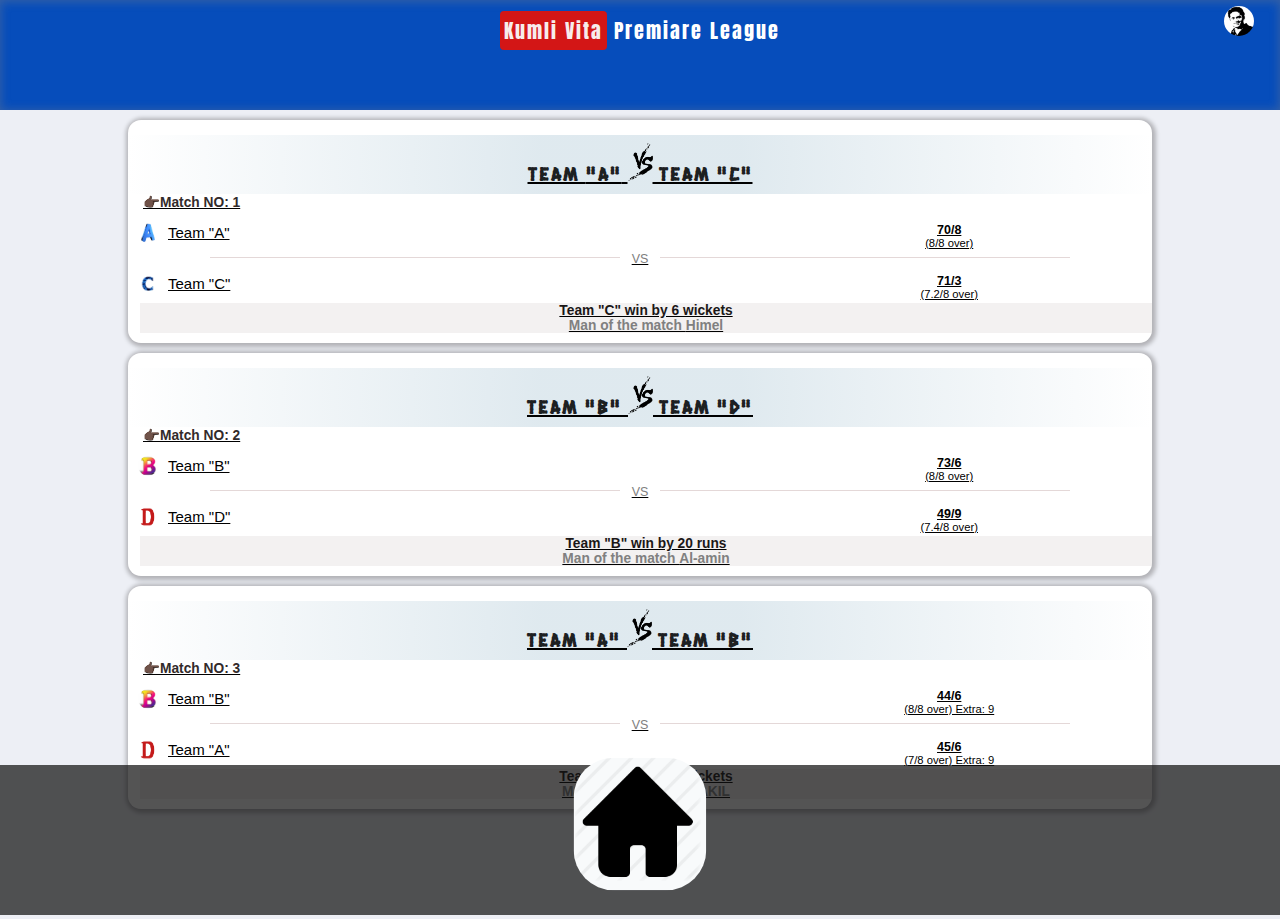
<file: index.html>
<!DOCTYPE html>
<html>
<head>
    <title></title>
    <meta name="viewport" content="width=device-width, initial-scale=1.0">
    <link rel="stylesheet" type="text/css" href="css/style.css">
    <link rel="stylesheet" type="text/css" href="css/responsive.css">
    <link rel="preconnect" href="https://fonts.gstatic.com">
    <link href="https://fonts.googleapis.com/css2?family=Hanalei+Fill&display=swap" rel="stylesheet">
    <link rel="stylesheet" href="https://stackpath.bootstrapcdn.com/bootstrap/4.1.3/css/bootstrap.min.css" integrity="sha384-MCw98/SFnGE8fJT3GXwEOngsV7Zt27NXFoaoApmYm81iuXoPkFOJwJ8ERdknLPMO" crossorigin="anonymous">
</head> 

<body>
  <!-- Mobile Nav Section Starts  -->
  <section class="navbar-wrapper">
    <nav>
      <ul>
        <li> <a href="index.html"><img src="image/home.png" alt="Home"  class="active-item"></a> </li>
        <!-- <li> <a href="result.html"><img src="image/schedule.png" alt="Schedule"></a> </li> -->
        <!-- <li> <a href="Ranking.html"><img src="image/Ranking.png" alt="Ranking"></a> </li> -->
      </ul>
    </nav>
  </section>


<section>
   <div class="logo_wrapper">
      <!-- Logo  -->
       <span class="logo"> <span class="logo-inside">Kumli Vita</span> Premiare League</span>
      <!-- Profile Image  -->
      <div class="Profile-Wrapper">
         <img class="ProfileImage" src="image/kamrul.png" alt="">
      </div>
 
 <!-- <div class="top">
   <span class="badge badge-pill badge-primary">Highest Run: Himel (Team C) : 40</span>
   <span class="badge badge-pill badge-primary mt-1">Highest Wickets: Rifat (Team B) : 4</span>
 </div> -->
   </div>
 
</section>


<section>
<!------------------------------
   Team result section Start 
 ------------------------------->
 <!-- Match schedule container 1  -->
 <a href="result_a_c_1.html" class="match__card__link">
   <div class="match-card-container">
      <!-- Card Header of match  -->
      <div class="matah-header">
         <h5>Team <strong >"A"</strong> <span><img src="image/vs.png" alt="" class="vs-img"></span> Team "C" </h5>
         <p class="bg bg-light"><span class="mr-1">&#128073;&#127999;</span>Match NO: 1</p>
      </div>
      <!-- Team Info  -->
      <div class="team">
         <div class="left">
            <img src="image/a.png" alt="">
            <span>Team "A"</span>
         </div>
         <div class="right">
            <p>70/8</p>
            <span>(8/8 over)</span>
         </div>
      </div>
      <p id="vs__divider">VS</p>
      <div class="team">
         
         <div class="left">
            <img src="image/c.png" alt="">
            <span>Team "C"</span>
         </div>
         
         <div class="right">
            <p>71/3</p>
            <span>(7.2/8 over)</span>
         </div>
      </div>
      <p class="result-info">Team "C" win by 6 wickets<br><span style="color: gray;">Man of the match <strong class="text-bold">Himel</strong></span></p>
   </div>
 </a>
 
  <!---------------------- Match schedule container (2)-----------------------------  -->

  <a href="result_b_d_2.html" class="match__card__link">
   <div class="match-card-container">
      <!-- Card Header of match  -->
      <div class="matah-header">
         <h5>Team <strong >"B"</strong> <span><img src="image/vs.png" alt="" class="vs-img"></span> Team "D" </h5>
         <p class="bg bg-light"><span class="mr-1">&#128073;&#127999;</span>Match NO: 2</p>
      </div>
      <!-- Team Info  -->
      <div class="team">
         <div class="left">
            <img src="image/b.png" alt="">
            <span>Team "B"</span>
         </div>
         <div class="right">
            <p>73/6</p>
            <span>(8/8 over)</span>
         </div>
      </div>
      <p id="vs__divider">VS</p>
      <div class="team">
         
         <div class="left">
            <img src="image/d.png" alt="">
            <span>Team "D"</span>
         </div>
         
         <div class="right">
            <p>49/9</p>
            <span>(7.4/8 over)</span>
         </div>
      </div>
      <p class="result-info">Team "B" win by 20 runs<br><span style="color: gray;">Man of the match <strong class="text-bold">Al-amin</strong></span></p>
   </div>
 </a>
 
  <!---------------------- Match schedule container (3)-----------------------------  -->

  <a href="result_a_b_3.html" class="match__card__link">
   <div class="match-card-container">
      <!-- Card Header of match  -->
      <div class="matah-header">
         <h5>Team <strong >"A"</strong> <span><img src="image/vs.png" alt="" class="vs-img"></span> Team "B" </h5>
         <p class="bg bg-light"><span class="mr-1">&#128073;&#127999;</span>Match NO: 3</p>
      </div>
      <!-- Team Info  -->
      <div class="team">
         <div class="left">
            <img src="image/b.png" alt="">
            <span>Team "B"</span>
         </div>
         <div class="right">
            <p>44/6</p>
            <span>(8/8 over) Extra: 9</span>
         </div>
      </div>

      <p id="vs__divider">VS</p>

      <div class="team">      
         <div class="left">
            <img src="image/d.png" alt="">
            <span>Team "A"</span>
         </div>
         
         <div class="right">
            <p>45/6</p>
            <span>(7/8 over) Extra: 9</span>
         </div>
      </div>
      <p class="result-info">Team "A" win by 3 wickets<br><span style="color: gray;">Man of the match <strong class="text-bold">SHAKIL</strong></span></p>
   </div>
  </a>
 




<script src="js/jquery-1.12.4.min.js"></script>
<script src="js/popper.min.js"></script>
<script src="js/bootstrap.min.js"></script>




<!-- <script src="js/typed.js"></script>
<script src="js/slick.min.js"></script>
<script src="js/font-awesome.js"></script>
<script src="js/mixitup.min.js"></script>
<script src="js/venobox.min.js"></script>
<script src="js/wow.min.js"></script> -->
<script src="js/scripts.js"></script>
</body>
</html>
</file>
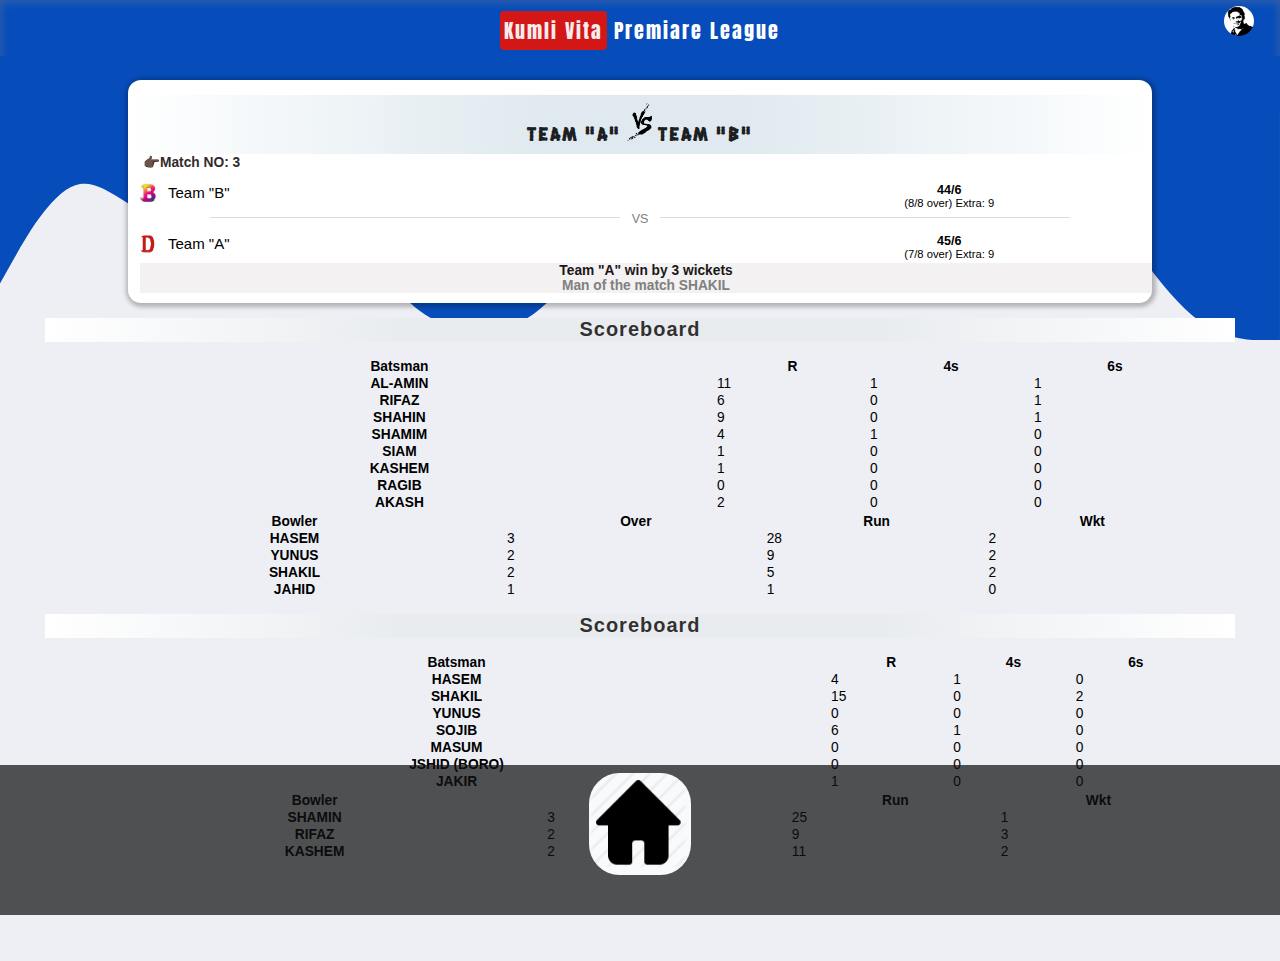
<file: result_a_b_3.html>
<!DOCTYPE html>
<html>
<head>
    <title></title>
    <meta name="viewport" content="width=device-width, initial-scale=1.0">
    <link rel="stylesheet" type="text/css" href="css/style.css">
    <link rel="stylesheet" type="text/css" href="css/responsive.css">
    <link rel="preconnect" href="https://fonts.gstatic.com">
    <link href="https://fonts.googleapis.com/css2?family=Hanalei+Fill&display=swap" rel="stylesheet">
    <link rel="stylesheet" href="https://stackpath.bootstrapcdn.com/bootstrap/4.1.3/css/bootstrap.min.css" integrity="sha384-MCw98/SFnGE8fJT3GXwEOngsV7Zt27NXFoaoApmYm81iuXoPkFOJwJ8ERdknLPMO" crossorigin="anonymous">
</head> 

<body>
  <!-- Mobile Nav Section Starts  -->
<section class="navbar-wrapper">
  <nav>
    <ul>
      <li> <a href="index.html"><img src="image/home.png" alt="Home" ></a> </li>
      <!-- <li> <a href="result.html"><img src="image/schedule.png" alt="Schedule"></a> </li> -->
      <!-- <li> <a href="Ranking.html"><img src="image/Ranking.png" alt="Ranking"></a> </li> -->
    </ul>
  </nav>
</section>


<section >
   <div class="logo_wrapper">
      <!-- Logo  -->
       <span class="logo"> <span class="logo-inside">Kumli Vita</span> Premiare League</span>
      <!-- Profile Image  -->
      <div class="Profile-Wrapper">
         <img class="ProfileImage" src="image/kamrul.png" alt="">
      </div>
      <svg xmlns="http://www.w3.org/2000/svg" viewBox="0 0 1440 320"><path fill="#064DBB" fill-opacity="1" d="M0,256L15,229.3C30,203,60,149,90,144C120,139,150,181,180,176C210,171,240,117,270,101.3C300,85,330,107,360,144C390,181,420,235,450,266.7C480,299,510,309,540,309.3C570,309,600,299,630,261.3C660,224,690,160,720,149.3C750,139,780,181,810,213.3C840,245,870,267,900,256C930,245,960,203,990,170.7C1020,139,1050,117,1080,101.3C1110,85,1140,75,1170,90.7C1200,107,1230,149,1260,192C1290,235,1320,277,1350,298.7C1380,320,1410,320,1425,320L1440,320L1440,0L1425,0C1410,0,1380,0,1350,0C1320,0,1290,0,1260,0C1230,0,1200,0,1170,0C1140,0,1110,0,1080,0C1050,0,1020,0,990,0C960,0,930,0,900,0C870,0,840,0,810,0C780,0,750,0,720,0C690,0,660,0,630,0C600,0,570,0,540,0C510,0,480,0,450,0C420,0,390,0,360,0C330,0,300,0,270,0C240,0,210,0,180,0C150,0,120,0,90,0C60,0,30,0,15,0L0,0Z"></path></svg>
   </div>

</section>


<section class="margin_negative40">
<!------------------------------
   Team result section Start 
 ------------------------------->
 <div class="match-card-container">
  <!-- Card Header of match  -->
  <div class="matah-header">
     <h5>Team <strong >"A"</strong> <span><img src="image/vs.png" alt="" class="vs-img"></span> Team "B" </h5>
     <p class="bg bg-light"><span class="mr-1">&#128073;&#127999;</span>Match NO: 3</p>
  </div>
  <!-- Team Info  -->
  <div class="team">
     <div class="left">
        <img src="image/b.png" alt="">
        <span>Team "B"</span>
     </div>
     <div class="right">
        <p>44/6</p>
        <span>(8/8 over) Extra: 9</span>
     </div>
  </div>

  <p id="vs__divider">VS</p>

  <div class="team">      
     <div class="left">
        <img src="image/d.png" alt="">
        <span>Team "A"</span>
     </div>
     
     <div class="right">
        <p>45/6</p>
        <span>(7/8 over) Extra: 9</span>
     </div>
  </div>
  <p class="result-info">Team "A" win by 3 wickets<br><span style="color: gray;">Man of the match <strong class="text-bold">SHAKIL</strong></span></p>
</div>
        <!-- Score Board for each match  -->
        <div class="scoreboard_wrapper" id="one">
          <div class="score_tabs">
             <h5>Scoreboard</h5>
          </div>
           <!-- Batsman section  -->
           <table class="table" id="score_table">
             <thead class="thead-light">
               <tr>
                 <th scope="col">Batsman</th>
                 <th scope="col">R</th>
                 <th scope="col">4s</th>
                 <th scope="col">6s</th>
               </tr>
             </thead>
             <tbody>
               <tr>
                 <th scope="row">AL-AMIN</th>
                 <td>11</td>
                 <td>1</td>
                 <td>1</td>
               </tr>
               <tr>
                 <th scope="row">RIFAZ</th>
                 <td>6</td>
                 <td>0</td>
                 <td>1</td>
               </tr>
               <tr>
                 <th scope="row">SHAHIN</th>
                 <td>9</td>
                 <td>0</td>
                 <td>1</td>
               </tr>
               <tr>
                 <th scope="row">SHAMIM</th>
                 <td>4</td>
                 <td>1</td>
                 <td>0</td>
               </tr>
               <tr>
                 <th scope="row">SIAM</th>
                 <td>1</td>
                 <td>0</td>
                 <td>0</td>
               </tr>
               <tr>
                 <th scope="row">KASHEM</th>
                 <td>1</td>
                 <td>0</td>
                 <td>0</td>
               </tr>
               <tr>
                 <th scope="row">RAGIB</th>
                 <td>0</td>
                 <td>0</td>
                 <td>0</td>
               </tr>
               <tr>
                <th scope="row">AKASH</th>
                <td>2</td>
                <td>0</td>
                <td>0</td>
              </tr>
 
 
             </tbody>
           </table>
    
           <!-- Bowler Section  -->
           <table class="table" id="score_table">
             <thead class="thead-light">
               <tr>
                 <th scope="col">Bowler</th>
                 <th scope="col">Over</th>
                 <th scope="col">Run</th>
                 <th scope="col">Wkt</th>
               </tr>
             </thead>
             <tbody>
               <tr>
                 <th scope="row">HASEM</th>
                 <td>3</td>
                 <td>28</td>
                 <td>2</td>
               </tr>
               <tr>
                 <th scope="row">YUNUS</th>
                 <td>2</td>
                 <td>9</td>
                 <td>2</td>
               </tr>
               <tr>
                 <th scope="row">SHAKIL</th>
                 <td>2</td>
                 <td>5</td>
                 <td>2</td>
               </tr>
               <tr>
                 <th scope="row">JAHID</th>
                 <td>1</td>
                 <td>1</td>
                 <td>0</td>
               </tr>
             </tbody>
           </table>
       </div>
   <!-- Score Board for each match  -->
   <div class="scoreboard_wrapper" id="two">
      <div class="score_tabs">
         <h5>Scoreboard</h5>
      </div>
       <!-- Batsman section  -->
       <table class="table" id="score_table">
         <thead class="thead-light">
           <tr>
             <th scope="col ">Batsman</th>
             <th scope="col">R</th>
             <th scope="col">4s</th>
             <th scope="col">6s</th>
           </tr>
         </thead>
         <tbody>
           <tr>
             <th scope="row">HASEM</th>
             <td>4</td>
             <td>1</td>
             <td>0</td>
           </tr>
           <tr>
             <th scope="row">SHAKIL</th>
             <td>15</td>
             <td>0</td>
             <td>2</td>
           </tr>
           <tr>
             <th scope="row">YUNUS</th>
             <td>0</td>
             <td>0</td>
             <td>0</td>
           </tr>
           <tr>
             <th scope="row">SOJIB</th>
             <td>6</td>
             <td>1</td>
             <td>0</td>
           </tr>
           <tr>
             <th scope="row">MASUM</th>
             <td>0</td>
             <td>0</td>
             <td>0</td>
           </tr>
           <tr>
             <th scope="row">JSHID (BORO)</th>
             <td>0</td>
             <td>0</td>
             <td>0</td>
           </tr>
           <tr>
             <th scope="row">JAKIR</th>
             <td>1</td>
             <td>0</td>
             <td>0</td>
           </tr>
         
         </tbody>
       </table>

       <!-- Bowler Section  -->
       <table class="table" id="score_table">
         <thead class="thead-light">
           <tr>
             <th scope="col">Bowler</th>
             <th scope="col">Over</th>
             <th scope="col">Run</th>
             <th scope="col">Wkt</th>
           </tr>
         </thead>
         <tbody>
           <tr>
             <th scope="row">SHAMIN</th>
             <td>3</td>
             <td>25</td>
             <td>1</td>
           </tr>
           <tr>
             <th scope="row">RIFAZ</th>
             <td>2</td>
             <td>9</td>
             <td>3</td>
           </tr>
           <tr>
             <th scope="row">KASHEM</th>
             <td>2</td>
             <td>11</td>
             <td>2</td>
           </tr>
         </tbody>
       </table>
   </div>




</section>






<script src="js/jquery-1.12.4.min.js"></script>
<script src="js/popper.min.js"></script>
<script src="js/bootstrap.min.js"></script>

<script src="js/font-awesome.js"></script>
<script src="js/scripts.js"></script>
</body>
</html>
</file>
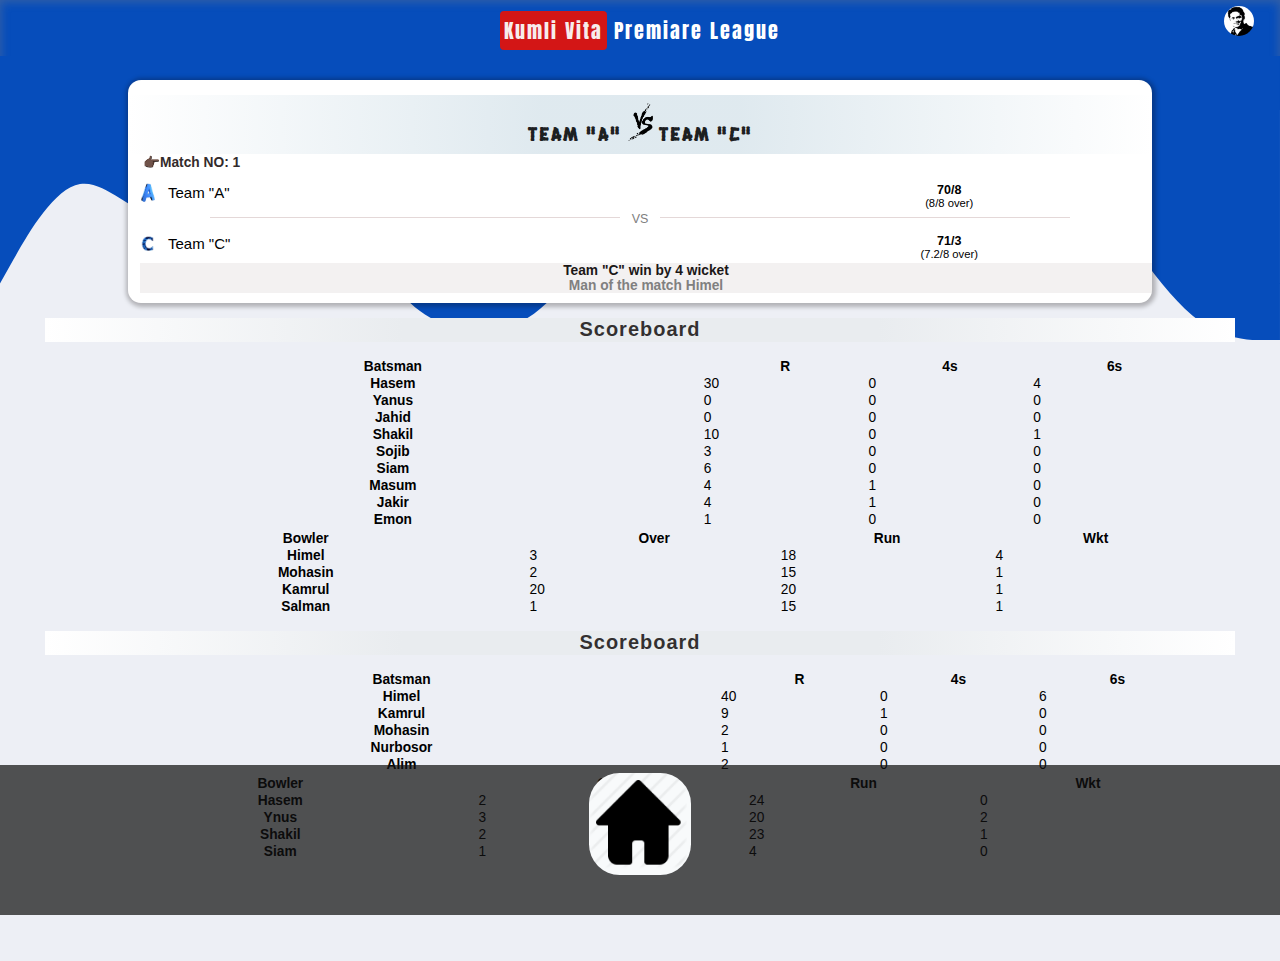
<file: result_a_c_1.html>
<!DOCTYPE html>
<html>
<head>
    <title></title>
    <meta name="viewport" content="width=device-width, initial-scale=1.0">
    <link rel="stylesheet" type="text/css" href="css/style.css">
    <link rel="stylesheet" type="text/css" href="css/responsive.css">
    <link rel="preconnect" href="https://fonts.gstatic.com">
    <link href="https://fonts.googleapis.com/css2?family=Hanalei+Fill&display=swap" rel="stylesheet">
    <link rel="stylesheet" href="https://stackpath.bootstrapcdn.com/bootstrap/4.1.3/css/bootstrap.min.css" integrity="sha384-MCw98/SFnGE8fJT3GXwEOngsV7Zt27NXFoaoApmYm81iuXoPkFOJwJ8ERdknLPMO" crossorigin="anonymous">
</head> 

<body>
  <!-- Mobile Nav Section Starts  -->
<section class="navbar-wrapper">
  <nav>
    <ul>
      <li> <a href="index.html"><img src="image/home.png" alt="Home" ></a> </li>
      <!-- <li> <a href="result.html"><img src="image/schedule.png" alt="Schedule"></a> </li> -->
      <!-- <li> <a href="Ranking.html"><img src="image/Ranking.png" alt="Ranking"></a> </li> -->
    </ul>
  </nav>
</section>


<section >
   <div class="logo_wrapper">
      <!-- Logo  -->
       <span class="logo"> <span class="logo-inside">Kumli Vita</span> Premiare League</span>
      <!-- Profile Image  -->
      <div class="Profile-Wrapper">
         <img class="ProfileImage" src="image/kamrul.png" alt="">
      </div>
      <svg xmlns="http://www.w3.org/2000/svg" viewBox="0 0 1440 320"><path fill="#064DBB" fill-opacity="1" d="M0,256L15,229.3C30,203,60,149,90,144C120,139,150,181,180,176C210,171,240,117,270,101.3C300,85,330,107,360,144C390,181,420,235,450,266.7C480,299,510,309,540,309.3C570,309,600,299,630,261.3C660,224,690,160,720,149.3C750,139,780,181,810,213.3C840,245,870,267,900,256C930,245,960,203,990,170.7C1020,139,1050,117,1080,101.3C1110,85,1140,75,1170,90.7C1200,107,1230,149,1260,192C1290,235,1320,277,1350,298.7C1380,320,1410,320,1425,320L1440,320L1440,0L1425,0C1410,0,1380,0,1350,0C1320,0,1290,0,1260,0C1230,0,1200,0,1170,0C1140,0,1110,0,1080,0C1050,0,1020,0,990,0C960,0,930,0,900,0C870,0,840,0,810,0C780,0,750,0,720,0C690,0,660,0,630,0C600,0,570,0,540,0C510,0,480,0,450,0C420,0,390,0,360,0C330,0,300,0,270,0C240,0,210,0,180,0C150,0,120,0,90,0C60,0,30,0,15,0L0,0Z"></path></svg>
   </div>

</section>


<section class="margin_negative40">
<!------------------------------
   Team result section Start 
 ------------------------------->
   <div class="match-card-container">
      <!-- Card Header of match  -->
      <div class="matah-header">
         <h5>Team <strong >"A"</strong> <span><img src="image/vs.png" alt="" class="vs-img"></span> Team "C" </h5>
         <p class="bg bg-light"><span class="mr-1">&#128073;&#127999;</span>Match NO: 1</p>
      </div>
      <!-- Team Info  -->
      <div class="team" id="item_one">
         <div class="left">
            <img src="image/a.png" alt="">
            <span>Team "A"</span>
         </div>
         <div class="right">
            <p>70/8</p>
            <span>(8/8 over)</span>
         </div>
      </div>
      <p id="vs__divider">VS</p>
      <div class="team " id="item_two">
         
         <div class="left">
            <img src="image/c.png" alt="">
            <span>Team "C"</span>
         </div>
         
         <div class="right">
            <p>71/3</p>
            <span>(7.2/8 over)</span>
         </div>
      </div>
      <p class="result-info">Team "C" win by 4 wicket<br><span style="color: gray;">Man of the match <strong class="text-bold">Himel</strong></span></p>
   </div>
        <!-- Score Board for each match  -->
        <div class="scoreboard_wrapper" id="one">
          <div class="score_tabs">
             <h5>Scoreboard</h5>
          </div>
           <!-- Batsman section  -->
           <table class="table" id="score_table">
             <thead class="thead-light">
               <tr>
                 <th scope="col ">Batsman</th>
                 <th scope="col">R</th>
                 <th scope="col">4s</th>
                 <th scope="col">6s</th>
               </tr>
             </thead>
             <tbody>
               <tr>
                 <th scope="row">Hasem</th>
                 <td>30</td>
                 <td>0</td>
                 <td>4</td>
               </tr>
               <tr>
                 <th scope="row">Yanus</th>
                 <td>0</td>
                 <td>0</td>
                 <td>0</td>
               </tr>
               <tr>
                 <th scope="row">Jahid</th>
                 <td>0</td>
                 <td>0</td>
                 <td>0</td>
               </tr>
               <tr>
                 <th scope="row">Shakil</th>
                 <td>10</td>
                 <td>0</td>
                 <td>1</td>
               </tr>
               <tr>
                 <th scope="row">Sojib</th>
                 <td>3</td>
                 <td>0</td>
                 <td>0</td>
               </tr>
               <tr>
                 <th scope="row">Siam</th>
                 <td>6</td>
                 <td>0</td>
                 <td>0</td>
               </tr>
               <tr>
                 <th scope="row">Masum</th>
                 <td>4</td>
                 <td>1</td>
                 <td>0</td>
               </tr>
               <tr>
                 <th scope="row">Jakir</th>
                 <td>4</td>
                 <td>1</td>
                 <td>0</td>
               </tr>
               <tr>
                 <th scope="row">Emon</th>
                 <td>1</td>
                 <td>0</td>
                 <td>0</td>
               </tr>
             </tbody>
           </table>
    
           <!-- Bowler Section  -->
           <table class="table" id="score_table">
             <thead class="thead-light">
               <tr>
                 <th scope="col">Bowler</th>
                 <th scope="col">Over</th>
                 <th scope="col">Run</th>
                 <th scope="col">Wkt</th>
               </tr>
             </thead>
             <tbody>
               <tr>
                 <th scope="row">Himel</th>
                 <td>3</td>
                 <td>18</td>
                 <td>4</td>
               </tr>
               <tr>
                 <th scope="row">Mohasin</th>
                 <td>2</td>
                 <td>15</td>
                 <td>1</td>
               </tr>
               <tr>
                 <th scope="row">Kamrul</th>
                 <td>20</td>
                 <td>20</td>
                 <td>1</td>
               </tr>
               <tr>
                 <th scope="row">Salman</th>
                 <td>1</td>
                 <td>15</td>
                 <td>1</td>
               </tr>
             </tbody>
           </table>
       </div>
   <!-- Score Board for each match  -->
   <div class="scoreboard_wrapper" id="two">
      <div class="score_tabs">
         <h5>Scoreboard</h5>
      </div>
       <!-- Batsman section  -->
       <table class="table" id="score_table">
         <thead class="thead-light">
           <tr>
             <th scope="col ">Batsman</th>
             <th scope="col">R</th>
             <th scope="col">4s</th>
             <th scope="col">6s</th>
           </tr>
         </thead>
         <tbody>
           <tr>
             <th scope="row">Himel</th>
             <td>40</td>
             <td>0</td>
             <td>6</td>
           </tr>
           <tr>
             <th scope="row">Kamrul</th>
             <td>9</td>
             <td>1</td>
             <td>0</td>
           </tr>
           <tr>
             <th scope="row">Mohasin</th>
             <td>2</td>
             <td>0</td>
             <td>0</td>
           </tr>
           <tr>
             <th scope="row">Nurbosor</th>
             <td>1</td>
             <td>0</td>
             <td>0</td>
           </tr>
           <tr>
             <th scope="row">Alim</th>
             <td>2</td>
             <td>0</td>
             <td>0</td>
           </tr>
         </tbody>
       </table>

       <!-- Bowler Section  -->
       <table class="table" id="score_table">
         <thead class="thead-light">
           <tr>
             <th scope="col">Bowler</th>
             <th scope="col">Over</th>
             <th scope="col">Run</th>
             <th scope="col">Wkt</th>
           </tr>
         </thead>
         <tbody>
           <tr>
             <th scope="row">Hasem</th>
             <td>2</td>
             <td>24</td>
             <td>0</td>
           </tr>
           <tr>
             <th scope="row">Ynus</th>
             <td>3</td>
             <td>20</td>
             <td>2</td>
           </tr>
           <tr>
             <th scope="row">Shakil</th>
             <td>2</td>
             <td>23</td>
             <td>1</td>
           </tr>
           <tr>
             <th scope="row">Siam</th>
             <td>1</td>
             <td>4</td>
             <td>0</td>
           </tr>
         </tbody>
       </table>
   </div>




</section>






<script src="js/jquery-1.12.4.min.js"></script>
<script src="js/popper.min.js"></script>
<script src="js/bootstrap.min.js"></script>

<script src="js/font-awesome.js"></script>
<script src="js/scripts.js"></script>
</body>
</html>
</file>
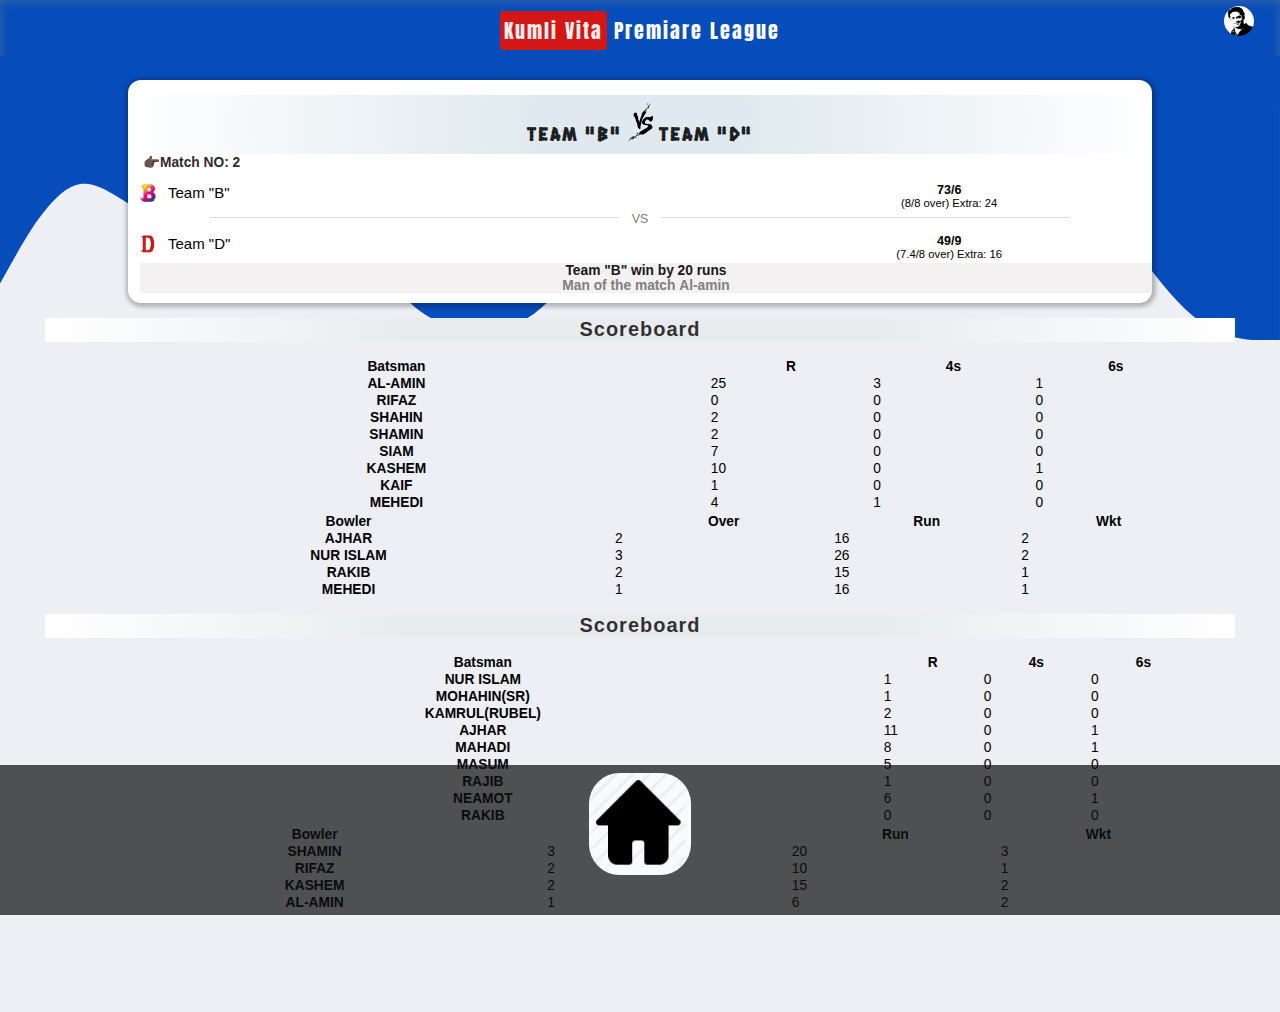
<file: result_b_d_2.html>
<!DOCTYPE html>
<html>
<head>
    <title></title>
    <meta name="viewport" content="width=device-width, initial-scale=1.0">
    <link rel="stylesheet" type="text/css" href="css/style.css">
    <link rel="stylesheet" type="text/css" href="css/responsive.css">
    <link rel="preconnect" href="https://fonts.gstatic.com">
    <link href="https://fonts.googleapis.com/css2?family=Hanalei+Fill&display=swap" rel="stylesheet">
    <link rel="stylesheet" href="https://stackpath.bootstrapcdn.com/bootstrap/4.1.3/css/bootstrap.min.css" integrity="sha384-MCw98/SFnGE8fJT3GXwEOngsV7Zt27NXFoaoApmYm81iuXoPkFOJwJ8ERdknLPMO" crossorigin="anonymous">
</head> 

<body>
  <!-- Mobile Nav Section Starts  -->
<section class="navbar-wrapper">
  <nav>
    <ul>
      <li> <a href="index.html"><img src="image/home.png" alt="Home" ></a> </li>
      <!-- <li> <a href="result.html"><img src="image/schedule.png" alt="Schedule"></a> </li> -->
      <!-- <li> <a href="Ranking.html"><img src="image/Ranking.png" alt="Ranking"></a> </li> -->
    </ul>
  </nav>
</section>


<section >
   <div class="logo_wrapper">
      <!-- Logo  -->
       <span class="logo"> <span class="logo-inside">Kumli Vita</span> Premiare League</span>
      <!-- Profile Image  -->
      <div class="Profile-Wrapper">
         <img class="ProfileImage" src="image/kamrul.png" alt="">
      </div>
      <svg xmlns="http://www.w3.org/2000/svg" viewBox="0 0 1440 320"><path fill="#064DBB" fill-opacity="1" d="M0,256L15,229.3C30,203,60,149,90,144C120,139,150,181,180,176C210,171,240,117,270,101.3C300,85,330,107,360,144C390,181,420,235,450,266.7C480,299,510,309,540,309.3C570,309,600,299,630,261.3C660,224,690,160,720,149.3C750,139,780,181,810,213.3C840,245,870,267,900,256C930,245,960,203,990,170.7C1020,139,1050,117,1080,101.3C1110,85,1140,75,1170,90.7C1200,107,1230,149,1260,192C1290,235,1320,277,1350,298.7C1380,320,1410,320,1425,320L1440,320L1440,0L1425,0C1410,0,1380,0,1350,0C1320,0,1290,0,1260,0C1230,0,1200,0,1170,0C1140,0,1110,0,1080,0C1050,0,1020,0,990,0C960,0,930,0,900,0C870,0,840,0,810,0C780,0,750,0,720,0C690,0,660,0,630,0C600,0,570,0,540,0C510,0,480,0,450,0C420,0,390,0,360,0C330,0,300,0,270,0C240,0,210,0,180,0C150,0,120,0,90,0C60,0,30,0,15,0L0,0Z"></path></svg>
   </div>

</section>


<section class="margin_negative40">
<!------------------------------
   Team result section Start 
 ------------------------------->
 <div class="match-card-container">
  <!-- Card Header of match  -->
  <div class="matah-header">
     <h5>Team <strong >"B"</strong> <span><img src="image/vs.png" alt="" class="vs-img"></span> Team "D" </h5>
     <p class="bg bg-light"><span class="mr-1">&#128073;&#127999;</span>Match NO: 2</p>
  </div>
  <!-- Team Info  -->
  <div class="team" id="item_one">
     <div class="left">
        <img src="image/b.png" alt="">
        <span>Team "B"</span>
     </div>
     <div class="right">
        <p>73/6</p>
        <span>(8/8 over) Extra: 24</span>
     </div>
  </div>
  <p id="vs__divider">VS</p>
  <div class="team" id="item_two">
     
     <div class="left">
        <img src="image/d.png" alt="">
        <span>Team "D"</span>
     </div>
     
     <div class="right">
        <p>49/9</p>
        <span>(7.4/8 over) Extra: 16</span>
     </div>
  </div>
  <p class="result-info">Team "B" win by 20 runs<br><span style="color: gray;">Man of the match <strong class="text-bold">Al-amin</strong></span></p>
</div>
        <!-- Score Board for each match  -->
        <div class="scoreboard_wrapper" id="one">
          <div class="score_tabs">
             <h5>Scoreboard</h5>
          </div>
           <!-- Batsman section  -->
           <table class="table" id="score_table">
             <thead class="thead-light">
               <tr>
                 <th scope="col ">Batsman</th>
                 <th scope="col">R</th>
                 <th scope="col">4s</th>
                 <th scope="col">6s</th>
               </tr>
             </thead>
             <tbody>
               <tr>
                 <th scope="row">AL-AMIN</th>
                 <td>25</td>
                 <td>3</td>
                 <td>1</td>
               </tr>
               <tr>
                 <th scope="row">RIFAZ</th>
                 <td>0</td>
                 <td>0</td>
                 <td>0</td>
               </tr>
               <tr>
                 <th scope="row">SHAHIN</th>
                 <td>2</td>
                 <td>0</td>
                 <td>0</td>
               </tr>
               <tr>
                 <th scope="row">SHAMIN</th>
                 <td>2</td>
                 <td>0</td>
                 <td>0</td>
               </tr>
               <tr>
                 <th scope="row">SIAM</th>
                 <td>7</td>
                 <td>0</td>
                 <td>0</td>
               </tr>
               <tr>
                 <th scope="row">KASHEM</th>
                 <td>10</td>
                 <td>0</td>
                 <td>1</td>
               </tr>
               <tr>
                 <th scope="row">KAIF</th>
                 <td>1</td>
                 <td>0</td>
                 <td>0</td>
               </tr>
               <tr>
                 <th scope="row">MEHEDI</th>
                 <td>4</td>
                 <td>1</td>
                 <td>0</td>
               </tr>
 
             </tbody>
           </table>
    
           <!-- Bowler Section  -->
           <table class="table" id="score_table">
             <thead class="thead-light">
               <tr>
                 <th scope="col">Bowler</th>
                 <th scope="col">Over</th>
                 <th scope="col">Run</th>
                 <th scope="col">Wkt</th>
               </tr>
             </thead>
             <tbody>
               <tr>
                 <th scope="row">AJHAR</th>
                 <td>2</td>
                 <td>16</td>
                 <td>2</td>
               </tr>
               <tr>
                 <th scope="row">NUR ISLAM</th>
                 <td>3</td>
                 <td>26</td>
                 <td>2</td>
               </tr>
               <tr>
                 <th scope="row">RAKIB</th>
                 <td>2</td>
                 <td>15</td>
                 <td>1</td>
               </tr>
               <tr>
                 <th scope="row">MEHEDI</th>
                 <td>1</td>
                 <td>16</td>
                 <td>1</td>
               </tr>
             </tbody>
           </table>
       </div>
   <!-- Score Board for each match  -->
   <div class="scoreboard_wrapper" id="two">
      <div class="score_tabs">
         <h5>Scoreboard</h5>
      </div>
       <!-- Batsman section  -->
       <table class="table" id="score_table">
         <thead class="thead-light">
           <tr>
             <th scope="col ">Batsman</th>
             <th scope="col">R</th>
             <th scope="col">4s</th>
             <th scope="col">6s</th>
           </tr>
         </thead>
         <tbody>
           <tr>
             <th scope="row">NUR ISLAM</th>
             <td>1</td>
             <td>0</td>
             <td>0</td>
           </tr>
           <tr>
             <th scope="row">MOHAHIN(SR)</th>
             <td>1</td>
             <td>0</td>
             <td>0</td>
           </tr>
           <tr>
             <th scope="row">KAMRUL(RUBEL)</th>
             <td>2</td>
             <td>0</td>
             <td>0</td>
           </tr>
           <tr>
             <th scope="row">AJHAR</th>
             <td>11</td>
             <td>0</td>
             <td>1</td>
           </tr>
           <tr>
             <th scope="row">MAHADI</th>
             <td>8</td>
             <td>0</td>
             <td>1</td>
           </tr>
           <tr>
             <th scope="row">MASUM</th>
             <td>5</td>
             <td>0</td>
             <td>0</td>
           </tr>
           <tr>
             <th scope="row">RAJIB</th>
             <td>1</td>
             <td>0</td>
             <td>0</td>
           </tr>
           <tr>
             <th scope="row">NEAMOT</th>
             <td>6</td>
             <td>0</td>
             <td>1</td>
           </tr>
           <tr>
             <th scope="row">RAKIB</th>
             <td>0</td>
             <td>0</td>
             <td>0</td>
           </tr>
         </tbody>
       </table>

       <!-- Bowler Section  -->
       <table class="table" id="score_table">
         <thead class="thead-light">
           <tr>
             <th scope="col">Bowler</th>
             <th scope="col">Over</th>
             <th scope="col">Run</th>
             <th scope="col">Wkt</th>
           </tr>
         </thead>
         <tbody>
           <tr>
             <th scope="row">SHAMIN</th>
             <td>3</td>
             <td>20</td>
             <td>3</td>
           </tr>
           <tr>
             <th scope="row">RIFAZ</th>
             <td>2</td>
             <td>10</td>
             <td>1</td>
           </tr>
           <tr>
             <th scope="row">KASHEM</th>
             <td>2</td>
             <td>15</td>
             <td>2</td>
           </tr>
           <tr>
             <th scope="row">AL-AMIN</th>
             <td>1</td>
             <td>6</td>
             <td>2</td>
           </tr>
         </tbody>
       </table>
   </div>




</section>






<script src="js/jquery-1.12.4.min.js"></script>
<script src="js/popper.min.js"></script>
<script src="js/bootstrap.min.js"></script>

<script src="js/font-awesome.js"></script>
<script src="js/scripts.js"></script>
</body>
</html>
</file>
<file: css/style.css>
/* Google Font  */
@import url('https://fonts.googleapis.com/css2?family=Anton&display=swap');
@import url('https://fonts.googleapis.com/css2?family=Andika+New+Basic:ital,wght@0,400;1,400;1,700&family=Roboto:ital,wght@0,400;1,400;1,500&display=swap');
*{
    box-sizing: border-box;
    margin: 0;
    padding: 0;
}
p{
    font-size: .5rem;
}
.match__card__link{
    color:black !important;
}
.match__card__link:hover {
    text-decoration: none;
}
.match__card__link:hover .match-card-container{
    text-decoration: none;
    background-color: rgba(65, 91, 156, 0.699) !important;
    color: white;
}
html{
    font-size: 18px;
}
body{
    font-family:'Roboto', sans-serif;
    font-family: 'Andika New Basic', sans-serif;
    background-color: #EDEFF5;
    /* margin-bottom: 200px; */
    padding-bottom: 100px;
    /* background: red !important; */
    position: sticky;
}
.top{
    display: flex;
    flex-direction: column;
    align-items: flex-start;
    justify-content: center;
    margin-top: 20px;

}
.badge{
    font-size: 8px !important;
    
}
/* Nav Section Design  */
.navbar-wrapper{
    z-index: 800;
    display: block;
    width: 100%;

}
nav{
    width: 100%;
    background-color: rgba(17, 17, 17, 0.719);
    padding: 8px 0px;
    z-index: 50000;
    position: fixed;
    bottom: 0px;
    height: 10vh;
}

nav ul{
    display: flex;
    justify-content: space-evenly;

}
nav ul li{
    width: 8%;
    list-style-type: none;
}
nav ul li img{
    width: 100%;
    border-radius: 30%;
    transition: transform .3s 0s ease-in;
    /* opacity: .5; */
}
nav ul li img:hover{
    transform: scale(1.2);
}
.active-item{
    opacity: 1 !important;
    transform: scale(1.3) !important;
}
/* Nav Section Design  Ends*/





/* Top header section  */
.menu{
    position: absolute;   
    left: 1%;
    top: 5%;
    width: 25px;
    z-index: 10;
    height: 50px;
    overflow:visible;
}
.menu__bar{
    background-color: rgb(202, 196, 196);
    width: 100%;
    height: 3px; 
    margin: 5px;
    display: block;
}
.logo_wrapper{
    width: 100%;
    background-color: #064DBB;
    box-shadow:inset 0px 1px 10px 1px rgba(134, 131, 131, 0.37);
    height: 110px;
    position: relative;
    z-index: -1;
    padding-top: 5px;
}
.logo  {
    font-size: .8rem;
    font-family: 'Anton', sans-serif;
    color: white;
    text-align: center;
    margin: auto;
    width: 80%;
    display: block;
    padding: 10px 0px;
    font-weight: 200;
    letter-spacing: 2px;
}
.logo-inside{
    background-color: rgb(211, 22, 22);
    color: rgb(247, 236, 236);
    padding: 4px;
    border-radius: 4px;
}

/* Profile Image  */
.Profile-Wrapper{
    position: absolute;
    width: 30px;
    height: 30px;
    right: 2%;
    top: 5%;
    display: inline-block;
}
.ProfileImage{
    width: 100%;
    height: 100%;
    border-radius: 50%;
}





/*-------------------- Match Card Starts---------------  */
.margin_negative40{
    margin-top: -40px;
}
.match-card-container{
    width: 80%;
    background-color: #fff;
    margin:10px auto;
    z-index: 100;
    border-radius: 13px;
    padding: 15px 0px;
    box-shadow: 1px 1px 4px 3px rgba(7, 0, 0, 0.253);

}
/* Match Card Header  */
.matah-header{
    margin-bottom: 5px;
}
.matah-header h5{
    font-size: .8rem;
    font-family: 'Hanalei Fill', cursive;
    letter-spacing: 2px;
    font-weight: 100;
    padding: 8px 0px;
    color: rgb(29, 32, 34);
    background-image: radial-gradient(circle at center center, #dde8eeef 20%, rgba(255, 255, 255, 0.932) 100%);
    /* background-image: radial-gradient(circle at center center, #E9ECEF 40%, rgb(255, 255, 255) 100%); */

}
.matah-header p{
    color: rgb(51, 43, 43);
    font-size: .55rem;
    text-align: left;
    margin-left: 15px;
    margin-bottom: 0 !important;
    font-weight: 700;
}
.matah-header h5{
    text-align: center;
}
.team{
    display: flex;
    justify-content:space-between;
    cursor: pointer;
}
#item_two:focus{
    background-color: #E9ECEF !important;
}
.left{
    width: 60%;
    display: flex;
    align-items: center;
    margin-left: 10px;
}
.left img{
    max-width:20px;
    height: 20px;
    border-radius: 50%;
}
.left span{
    font-size: .6rem;
    margin:0px 0px 2px 10px ;
}
#vs__divider {
    font-size: .5rem;
    color: gray;
    text-align: center;
    position: relative;
    margin-bottom: 0;
}
#vs__divider::before{
    content: '';
    position: absolute;
    left:52%;
    width: 40%;
    height: 1px;
    background-color: rgb(228, 216, 216);
    top: 5px;
}
#vs__divider::after{
    content: '';
    position: absolute;
    right: 52%;
    top: 5px;
    width: 40%;
    height: 1px;
    background-color: rgb(228, 216, 216);
}
.vs-img{
    width: 25px;
}
.left,.right{
    padding: 3px 0px;
}
.right{
    width: 40%;
    display: flex;
    flex-direction: column;
    justify-content: space-around;
    align-items: center;
    font-weight: lighter;
}
.right p{
    font-size: .5rem;
    font-weight: bold;
    margin-bottom:0px !important;
    margin-top: 5px;
}
.right span{
    font-size: .45rem;
}
.result-info{
    font-size: .55rem;
    color: rgb(27, 23, 23);
    margin-left: 12px;
    margin-bottom: -5px; 
    font-weight: bold;
    background-color: rgba(221, 215, 215, 0.349);
    text-align: center;
}



/*--------------------- Score Board Design Starts--------------------  */ 
.score_tabs{
    perspective: 100px;
}
.score_tabs h5{
    margin: 15px 25px;
    padding-bottom: 1px;
    font-size: .8rem;
    font-weight: bold;
    letter-spacing: 1px;
    height: auto;
    background-image: radial-gradient(circle at center center, #E9ECEF 40%, rgb(255, 255, 255) 100%);
    color: rgba(34, 28, 28, 0.904);
    text-align: center;
}



/* Score Table  */
.scoreboard_wrapper{
    padding: 0px 20px;
}
#score_table{
    font-size: .55rem !important;
    width: 90% !important;
    margin: auto;
}
</file>
<file: css/responsive.css>
@media only screen and (min-width: 600px) {
    html {
      font-size: 25px;
    }
    nav{
        width: 100%;
        background-color: rgba(17, 17, 17, 0.719);
        padding: 8px 0px;
        z-index: 50000;
        position: fixed;
        top: 85vh;
        height:150px;
    }
  }
@media only screen and (max-width:599px){
    .logo  {
        font-size: 4.8vw !important;
    }
}
</file>
